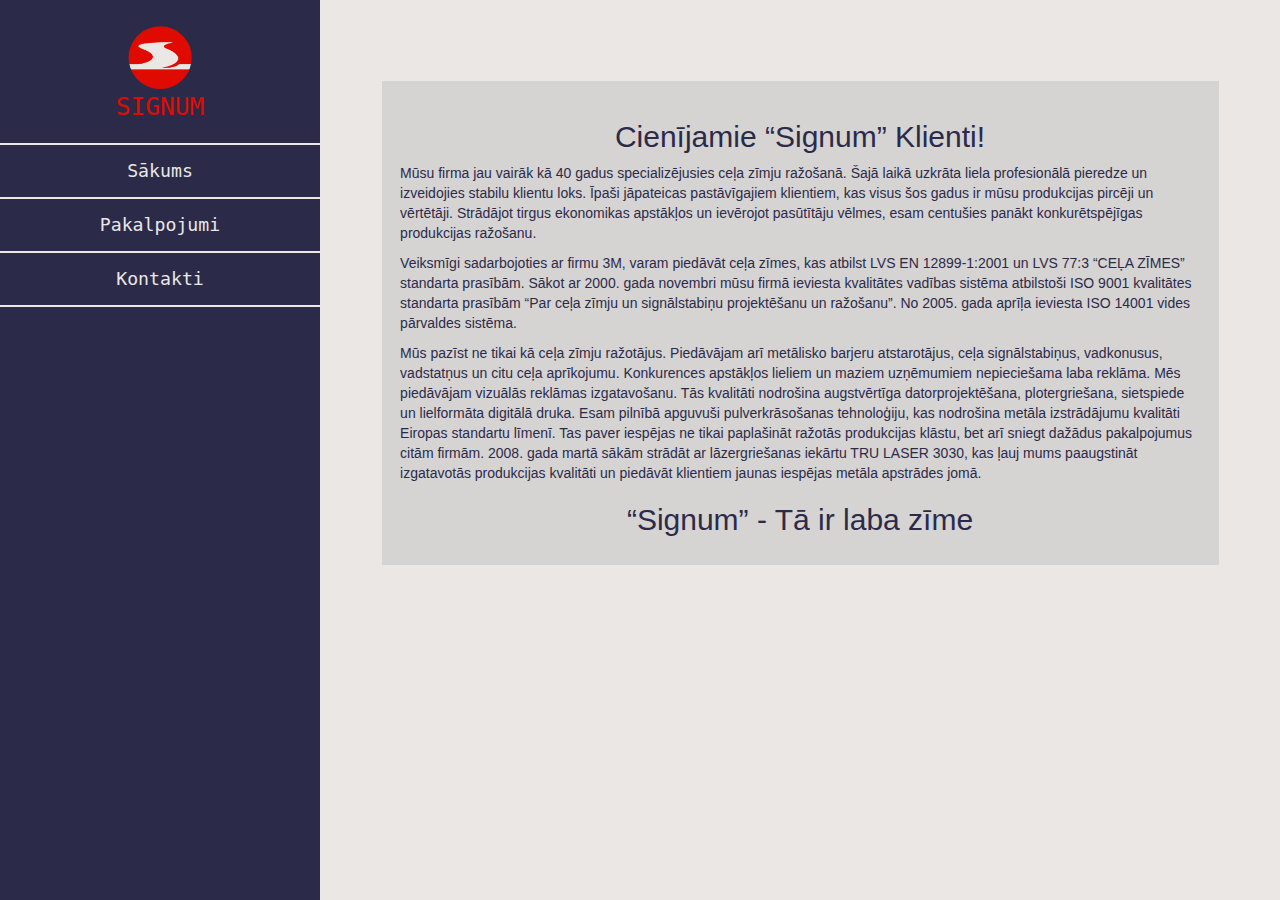
<file: index.html>
<!DOCTYPE html>
<html lang="en">
<head>
  <title>SIGNUM</title>
  <meta charset="utf-8">
  <meta name="viewport" content="width=device-width, initial-scale=1">
  <meta name="description" content="Ceļa zīmes un ceļa aprīkojums">
  <link rel="stylesheet" href="http://maxcdn.bootstrapcdn.com/bootstrap/3.3.6/css/bootstrap.min.css">
  <script src="https://ajax.googleapis.com/ajax/libs/jquery/1.12.0/jquery.min.js"></script>
  <script src="http://maxcdn.bootstrapcdn.com/bootstrap/3.3.6/js/bootstrap.min.js"></script>
  <link rel="shortcut icon" href="logo.ico"/>
  <link rel="stylesheet" type="text/css" href="stils.css">  
</head>

<body>
<div class="container-full">
<div class="row-fluid">

 <div class="col-md-3" id="sidebar">

        <nav class="navbar navbar-default" role="navigation" id="main-menu">  <!-- navbar-->
            
<div class="navbar-header">                         <!-- navbar-header-->
<img src="logo.png" class="navbar-brand visible-xs-block" href="index.html" id="logo2"></img>
	<button type="button" class="navbar-toggle" data-toggle="collapse" data-target=".navbar-collapse">
     <span class="icon-bar"></span>
     <span class="icon-bar"></span>
     <span class="icon-bar"></span>
</button>
</div>
            
            <div class="collapse main-menu navbar-collapse">				<!-- collapse-->
              
<div id="mob-nav" class=" visible-md-block visible-sm-block visible-md-block visible-lg-block"><img src="logo.png" href="index.html" id="logo"></img><p href="index.html" id="signum">SIGNUM</p></div>

             <hr><a href="index.html" id="main-point" class="accordion">Sākums</a>
			 <div class="dropdown">
             <hr><a class="accordion2" href="pakalpojumi.html" id="main-point">Pakalpojumi</a>
              <div class="dropdown-content panel">
  
<hr><a class="submenu" href="submenus/celazimes.html">Ceļa zīmes</a>
 
<a class="submenu" href="submenus/signal-stabini.html">Signālstabiņi</a>
 
<a class="submenu" href="submenus/cela-aprikojums.html">Ceļa aprīkojums &#9660</a>
   
<a class="submenu" href="submenus/lazergriesana-un-metalapstrade.html">Lāzergriešana un metālapstrāde</a>

<a class="submenu" href="submenus/pulverkrasosana.html">Pulverkrāsošana</a>
 
<a class="submenu" href="submenus/3M-pleves.html">3M plēves</a>
 
<a class="submenu" href="submenus/elektroapzimejumi.html">Elektroapzīmējumi</a>
   
<a class="submenu" href="submenus/darba-drosibas-zimes.html">Darba drošības zīmes</a>

<a class="submenu" href="submenus/maju-ielu-nosaukumi.html">Māju un ielu nosaukumi</a>
 
<a class="submenu" href="submenus/turisma-norades-kartes.html">Tūrisma norādes, stendi un kartes</a>
 
<a class="submenu" href="submenus/reklamas-produkcija.html">Reklāmas produkcija</a>
   
<a class="submenu" href="submenus/sietspiedes-pakalpojumi.html">Sietspiedes pakalpojumi</a>
      </div>
		</div>	  
			 <hr><a href="kontakti.html" id="main-point" class="accordion">Kontakti</a>
			 <hr>                
            </div><!-- /.navbar-collapse -->
        </nav>
        
    </div><!--/end left column-->
	
    
<div class="col-md-9" id="main-content">
<div id="wrapper">
<h2>Cienījamie “Signum” Klienti!</h2>

<p>Mūsu firma jau vairāk kā 40 gadus specializējusies ceļa zīmju ražošanā. Šajā laikā uzkrāta liela profesionālā pieredze un izveidojies stabilu klientu loks. Īpaši jāpateicas pastāvīgajiem klientiem, kas visus šos gadus ir mūsu produkcijas pircēji un vērtētāji.
Strādājot tirgus ekonomikas apstākļos un ievērojot pasūtītāju vēlmes, esam centušies panākt konkurētspējīgas produkcijas ražošanu. </p><p>Veiksmīgi sadarbojoties ar firmu 3M, varam piedāvāt ceļa zīmes, kas atbilst LVS EN 12899-1:2001 un LVS 77:3 “CEĻA ZĪMES” standarta prasībām. Sākot ar 2000. gada novembri mūsu firmā ieviesta kvalitātes vadības sistēma atbilstoši ISO 9001 kvalitātes standarta prasībām “Par ceļa zīmju un signālstabiņu projektēšanu un ražošanu”. No 2005. gada aprīļa ieviesta ISO 14001 vides pārvaldes sistēma.
</p><p>Mūs pazīst ne tikai kā ceļa zīmju ražotājus. Piedāvājam arī metālisko barjeru atstarotājus, ceļa signālstabiņus, vadkonusus, vadstatņus un citu ceļa aprīkojumu.
Konkurences apstākļos lieliem un maziem uzņēmumiem nepieciešama laba reklāma. Mēs piedāvājam vizuālās reklāmas izgatavošanu. Tās kvalitāti nodrošina augstvērtīga datorprojektēšana, plotergriešana, sietspiede un lielformāta digitālā druka.
Esam pilnībā apguvuši pulverkrāsošanas tehnoloģiju, kas nodrošina metāla izstrādājumu kvalitāti Eiropas standartu līmenī. Tas paver iespējas ne tikai paplašināt ražotās produkcijas klāstu, bet arī sniegt dažādus pakalpojumus citām firmām.
2008. gada martā sākām strādāt ar lāzergriešanas  iekārtu TRU LASER 3030, kas ļauj mums paaugstināt izgatavotās produkcijas kvalitāti un piedāvāt klientiem jaunas iespējas metāla apstrādes jomā.</p>

<h2>“Signum” - Tā ir laba zīme</h2>
</div>
</div> 

</div>
</div>
</body>
</html>
</file>
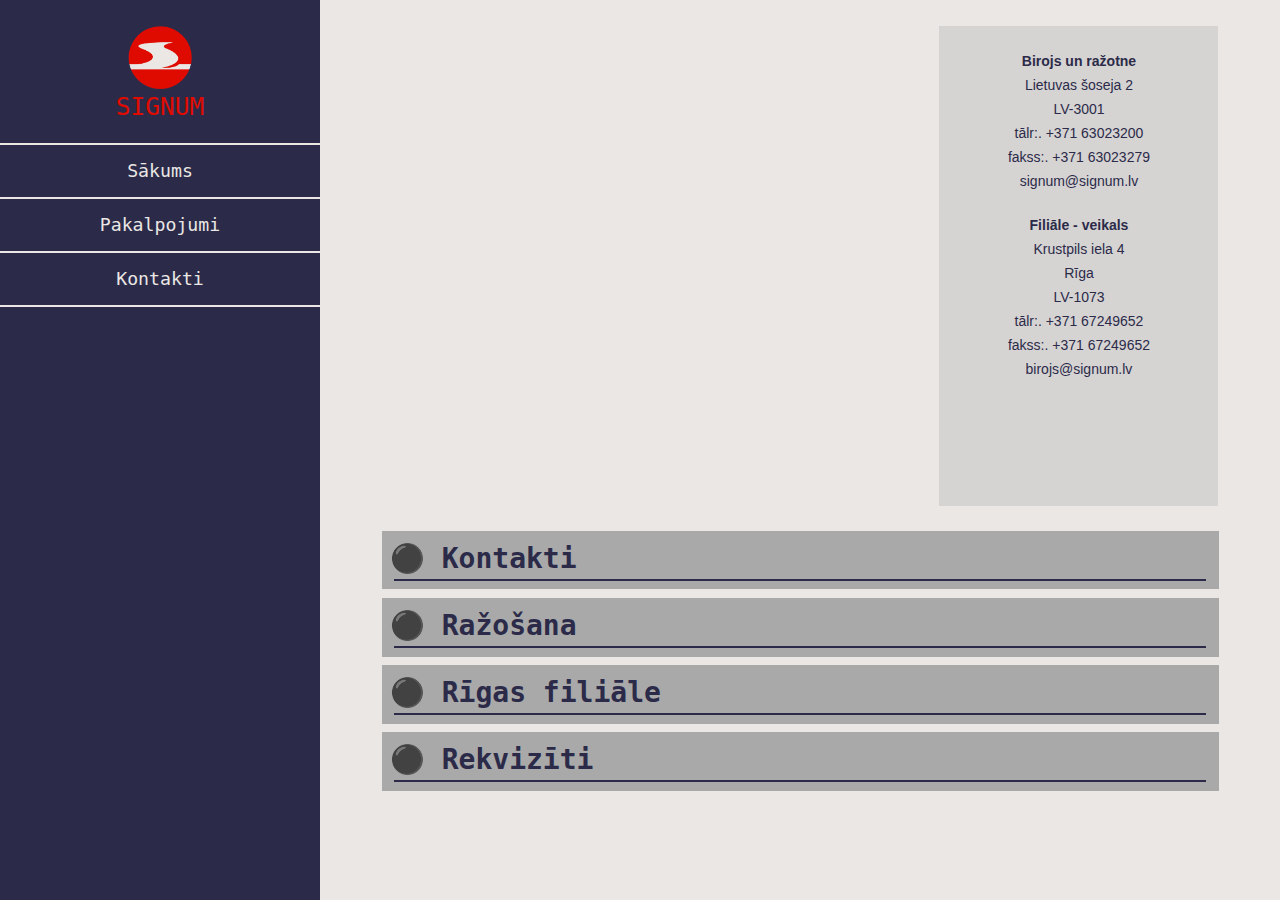
<file: kontakti.html>
<!DOCTYPE html>
<html lang="en">
<head>
  <title>SIGNUM</title>
  <meta charset="utf-8">
  <meta name="viewport" content="width=device-width, initial-scale=1">
  <link rel="stylesheet" href="http://maxcdn.bootstrapcdn.com/bootstrap/3.3.6/css/bootstrap.min.css">
  <script src="https://ajax.googleapis.com/ajax/libs/jquery/1.12.0/jquery.min.js"></script>
  <script src="http://maxcdn.bootstrapcdn.com/bootstrap/3.3.6/js/bootstrap.min.js"></script>
  <link rel="shortcut icon" href="logo.ico"/>
  <link rel="stylesheet" type="text/css" href="stils.css">
</head>
<body>
<div class="container-full">
<div class="row-fluid">

<div class="col-md-3" id="sidebar">

        <nav class="navbar navbar-default" role="navigation" id="main-menu">  <!-- navbar-->
            
<div class="navbar-header">                         <!-- navbar-header-->
<img src="logo.png" class="navbar-brand visible-xs-block" href="index.html" id="logo2"></img>
	<button type="button" class="navbar-toggle" data-toggle="collapse" data-target=".navbar-collapse">
     <span class="icon-bar"></span>
     <span class="icon-bar"></span>
     <span class="icon-bar"></span>
</button>
</div>
            
            <div class="collapse main-menu navbar-collapse">				<!-- collapse-->
              
<div id="mob-nav" class=" visible-md-block visible-sm-block visible-md-block visible-lg-block"><img src="logo.png" href="index.html" id="logo"></img><p href="index.html" id="signum">SIGNUM</p></div>

             <hr><a href="index.html" id="main-point" class="accordion" >Sākums</a>
			 <div class="dropdown">
             <hr><a class="accordion2" href="pakalpojumi.html" id="main-point">Pakalpojumi</a>
              <div class="dropdown-content panel">
  
<hr><a class="submenu" href="submenus/celazimes.html">Ceļa zīmes</a>
 
<a class="submenu" href="submenus/signal-stabini.html">Signālstabiņi</a>
 
<a class="submenu" href="submenus/cela-aprikojums.html">Ceļa aprīkojums &#9660</a>
   
<a class="submenu" href="submenus/lazergriesana-un-metalapstrade.html">Lāzergriešana un metālapstrāde</a>

<a class="submenu" href="submenus/pulverkrasosana.html">Pulverkrāsošana</a>
 
<a class="submenu" href="submenus/3M-pleves.html">3M plēves</a>
 
<a class="submenu" href="submenus/elektroapzimejumi.html">Elektroapzīmējumi</a>
   
<a class="submenu" href="submenus/darba-drosibas-zimes.html">Darba drošības zīmes</a>

<a class="submenu" href="submenus/maju-ielu-nosaukumi.html">Māju un ielu nosaukumi</a>
 
<a class="submenu" href="submenus/turisma-norades-kartes.html">Tūrisma norādes, stendi un kartes</a>
 
<a class="submenu" href="submenus/reklamas-produkcija.html">Reklāmas produkcija</a>
   
<a class="submenu" href="submenus/sietspiedes-pakalpojumi.html">Sietspiedes pakalpojumi</a>
      </div>
		</div>	  
			 <hr><a href="kontakti.html" id="main-point" class="accordion">Kontakti</a>
			 <hr>
                
                
            </div><!-- /.navbar-collapse -->
        </nav>
        
    </div><!--/end left column-->
    
<div class="col-md-9" id="main-content">
<div id="wrapper2">

<div class="row row-fluid" id="karte">

<iframe class="col-sm-8" id="map" src="https://www.google.com/maps/d/u/0/embed?mid=1Pb0Owi7r6hDZ1-q-f5m2jztF0ZyHxNeI"></iframe>

<div class="col-sm-4" id="kontakti" >
<div class="col-xs-6 col-sm-12">
<br><b><p>Birojs un ražotne</p></b>
<p>Lietuvas šoseja 2</p>
<p>LV-3001</p>
<p>tālr:. +371 63023200</p>
<p>fakss:. +371 63023279</p>
<p>signum@signum.lv</p><br>
</div><div class="col-xs-6 col-sm-12">
<b><p>Filiāle - veikals</p></b>
<p>Krustpils iela 4</p>
<p>Rīga</p>
<p>LV-1073</p>
<p>tālr:. +371 67249652</p>
<p>fakss:. +371 67249652</p>
<p>birojs@signum.lv</p>
</div>
</div>
</div>
<div class="row">
<div class="col-xs-12">

  <div class="panel-group" id="accordion3">
    <div class="panel panel-default" id="paneli">
          <div id="num" data-toggle="collapse" data-parent="#accordion3" href="#collapse1">&#9899; Kontakti<hr id="hr2"></div>
      <div id="collapse1" class="panel-collapse collapse">
        <div id="continfo">
		<table class="table">
<tbody>
<tr>
	<td>Valdes priekšsēdētājs<br>Vitālijs Upenieks</td>
	<td>+371 29272770<br>vitaly@signum.lv</td>
</tr>

<tr>
	<td>Ražošanas direktors<br>Andris Rodze</td>
	<td>+371 29223881<br>rodze@signum.lv</td>
</tr>

<tr>
	<td>Galvenā grāmatvede<br>Mudīte Vildava</td>
	<td>+371 63023247<br>mudite@signum.lv</td>
</tr>
</tbody>
</table>
		</div>
      </div>
    </div>
	    <div class="panel panel-default" id="paneli">
          <div id="num" data-toggle="collapse" data-parent="#accordion3" href="#collapse2">&#9899; Ražošana<hr id="hr2"></div>
      <div id="collapse2" class="panel-collapse collapse">
        <div id="continfo">
		<table class="table">
<tbody>
<tr>
	<td>Klientu konsultants<br>Andris Upenieks</td>
	<td>+371 29481951<br>upenieksa@signum.lv</td>
</tr>
<tr>
	<td>Darbu rīkotājs<br>Kaspars Šalājevs</td>
	<td>+371 29823718<br>kaspars@signum.lv
</td>
</tr>
<tr>
	<td>Realizācija<br>Ligita Korsīte</td>
	<td>+371 29425588<br>gita@signum.lv</td>
</tr>
</tbody>
</table>
		</div>
      </div>
    </div>
    <div class="panel panel-default" id="paneli">
          <div id="num" data-toggle="collapse" data-parent="#accordion3" href="#collapse3">&#9899; Rīgas filiāle<hr id="hr2"></div>
      <div id="collapse3" class="panel-collapse collapse">
        <div id="continfo">
		<table class="table">
<tbody>
<tr>
	<td>Laura Pastare</td>
	<td>+371 67249652<br>mob.: +37126520542<br>birojs@signum.lv</td>
</tr>

</tbody>
</table>
		</div>
      </div>
    </div>
	<div class="panel panel-default" id="paneli">
          <div id="num" data-toggle="collapse" data-parent="#accordion3" href="#collapse4">&#9899; Rekvizīti<hr id="hr2"></div>
      <div id="collapse4" class="panel-collapse collapse">
        <div id="continfo">
		<table class="table">
<tbody>
<tr>
	<td>Sabiedrība ar ierobežotu atbildību<br>"SIGNUM" SIA<br>Lietuvas šosejā 2E, Jelgavā, LV-3001<br>Vien. reģ. Nr. LV 40003175968<br>Swedbank<br>LV97HABA0551003713953<br>HABALV2X</td>
</tr>
</tbody>
</table>
		</div>
      </div>
    </div>
  </div> 



</div>
</div> <!--panel collumn--> 


</div></div></div></div>

</body>
</html>
</file>
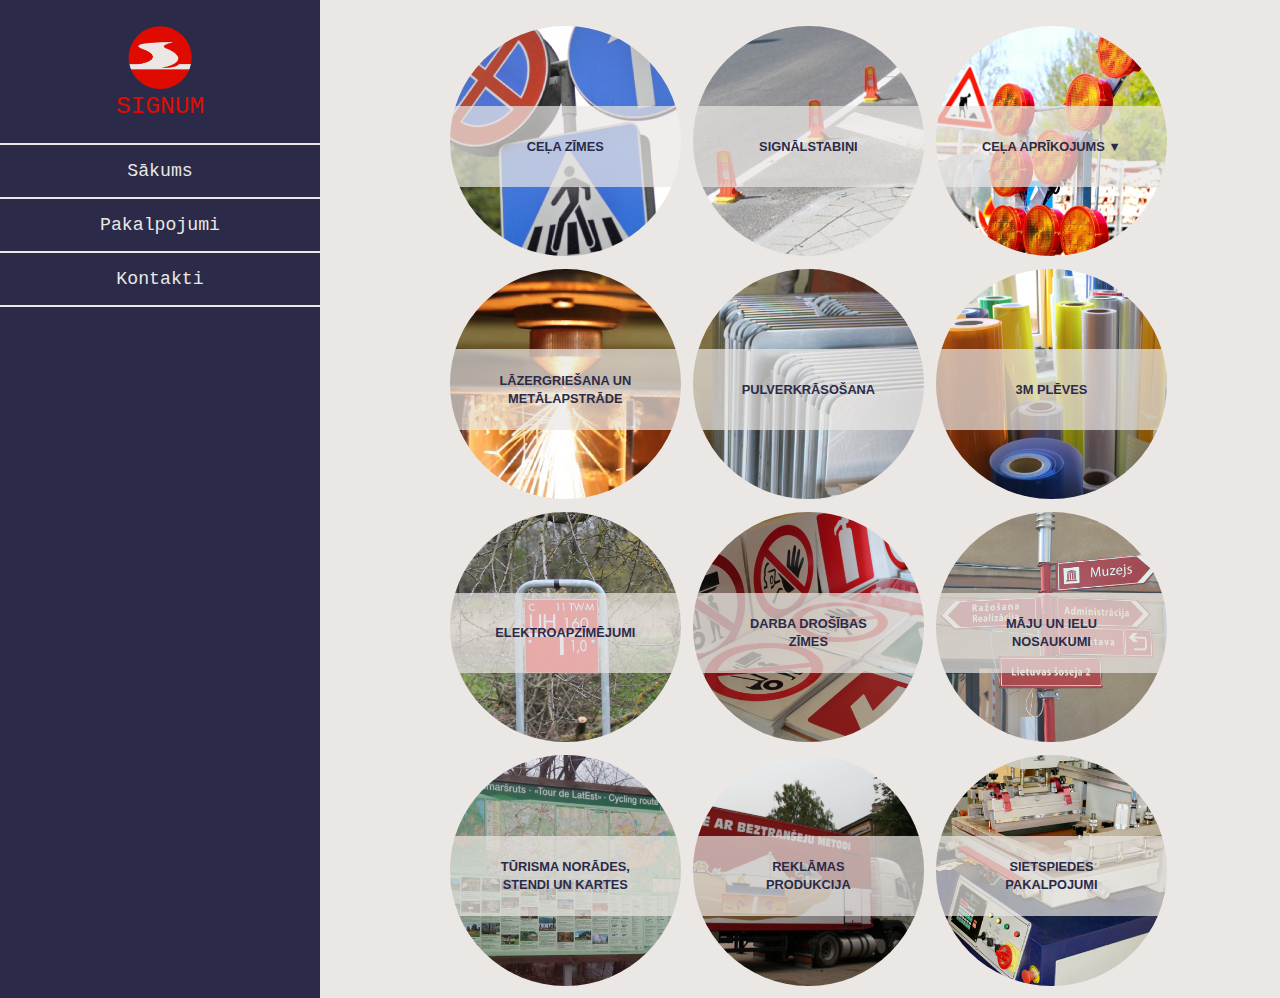
<file: pakalpojumi.html>
<!DOCTYPE html>
<html lang="en">
<head>
  <title>SIGNUM</title>
  <meta charset="utf-8">
  <meta name="viewport" content="width=device-width, initial-scale=1">
  <meta name="description" content="Ceļa zīmes un ceļa aprīkojums">
  <link rel="stylesheet" href="http://maxcdn.bootstrapcdn.com/bootstrap/3.3.6/css/bootstrap.min.css">
  <script src="https://ajax.googleapis.com/ajax/libs/jquery/1.12.0/jquery.min.js"></script>
  <script src="http://maxcdn.bootstrapcdn.com/bootstrap/3.3.6/js/bootstrap.min.js"></script>
  <link rel="shortcut icon" href="logo.ico"/>
  <link rel="stylesheet" type="text/css" href="stils.css">  
</head>

<body>
<div class="container-full">
<div class="row-fluid">

 <div class="col-md-3" id="sidebar">

        <nav class="navbar navbar-default" role="navigation" id="main-menu">  <!-- navbar-->
            
<div class="navbar-header">                         <!-- navbar-header-->
<img src="logo.png" class="navbar-brand visible-xs-block" href="index.html" id="logo2"></img>
	<button type="button" class="navbar-toggle" data-toggle="collapse" data-target=".navbar-collapse">
     <span class="icon-bar"></span>
     <span class="icon-bar"></span>
     <span class="icon-bar"></span>
</button>
</div>
            
            <div class="collapse main-menu navbar-collapse">				<!-- collapse-->
              
<div id="mob-nav" class=" visible-md-block visible-sm-block visible-md-block visible-lg-block"><img src="logo.png" href="index.html" id="logo"></img><p href="index.html" id="signum">SIGNUM</p></div>

             <hr><a href="index.html" id="main-point" class="accordion">Sākums</a>
			 <div class="dropdown">
             <hr><a class="accordion2" href="pakalpojumi.html" id="main-point">Pakalpojumi</a>
              <div class="dropdown-content panel">
  
<hr><a class="submenu" href="submenus/celazimes.html">Ceļa zīmes</a>
 
<a class="submenu" href="submenus/signal-stabini.html">Signālstabiņi</a>
 
<a class="submenu" href="submenus/cela-aprikojums.html">Ceļa aprīkojums &#9660</a>
   
<a class="submenu" href="submenus/lazergriesana-un-metalapstrade.html">Lāzergriešana un metālapstrāde</a>

<a class="submenu" href="submenus/pulverkrasosana.html">Pulverkrāsošana</a>
 
<a class="submenu" href="submenus/3M-pleves.html">3M plēves</a>
 
<a class="submenu" href="submenus/elektroapzimejumi.html">Elektroapzīmējumi</a>
   
<a class="submenu" href="submenus/darba-drosibas-zimes.html">Darba drošības zīmes</a>

<a class="submenu" href="submenus/maju-ielu-nosaukumi.html">Māju un ielu nosaukumi</a>
 
<a class="submenu" href="submenus/turisma-norades-kartes.html">Tūrisma norādes, stendi un kartes</a>
 
<a class="submenu" href="submenus/reklamas-produkcija.html">Reklāmas produkcija</a>
   
<a class="submenu" href="submenus/sietspiedes-pakalpojumi.html">Sietspiedes pakalpojumi</a>
      </div>
		</div>	  
			 <hr><a href="kontakti.html" id="main-point" class="accordion">Kontakti</a>
			 <hr>                
            </div><!-- /.navbar-collapse -->
        </nav>
        
    </div><!--/end left column-->
    
<div class="col-md-9" id="main-content">

	<div class="row" id="pak">

<div class="col-xs-3" id="apli"><a href="submenus/celazimes.html">
<img src="atteli/01.png" class="img-circle"></img><div id="virsraksts"><p>Ceļa zīmes</p></div>
</a></div>

<div class="col-xs-3" id="apli"><a href="submenus/signal-stabini.html">
<img src="atteli/02.png" class="img-circle"></img><div id="virsraksts"><p>Signālstabiņi</p></div>
</a></div>

<div class="col-xs-3" id="apli"><a href="submenus/cela-aprikojums.html">
<img src="atteli/03.png" class="img-circle"></img><div id="virsraksts"><p>Ceļa aprīkojums &#9660</p></div>
</a></div>
	</div>

	<div class="row" id="pak">	
<div class="col-xs-3" id="apli"><a href="submenus/lazergriesana-un-metalapstrade.html">
<img src="atteli/04.png" class="img-circle"></img><div id="virsraksts"><p>lāzergriešana un<br>metālapstrāde</p></div>
</a></div>

<div class="col-xs-3" id="apli"><a href="submenus/pulverkrasosana.html">
<img src="atteli/05-2.png" class="img-circle"></img><div id="virsraksts"><p>Pulverkrāsošana</p></div>
</a></div>

<div class="col-xs-3" id="apli"><a href="submenus/3M-pleves.html">
<img src="atteli/06.png" class="img-circle"></img><div id="virsraksts"><p>3M plēves</p></div>
</a></div>
	</div>

	<div class="row" id="pak">	
<div class="col-xs-3" id="apli"><a href="submenus/elektroapzimejum.html">
<img src="atteli/07.png" class="img-circle"></img><div id="virsraksts"><p>Elektroapzīmējumi</p></div>
</a></div>

<div class="col-xs-3" id="apli"><a href="submenus/darba-drosibas-zimes.html">
<img src="atteli/08.png" class="img-circle"></img><div id="virsraksts"><p>Darba drošības<br>zīmes</p></div>
</a></div>

<div class="col-xs-3" id="apli"><a href="submenus/maju-ielu-nosaukumi.html">
<img src="atteli/09.png" class="img-circle"></img><div id="virsraksts"><p>Māju un ielu<br>nosaukumi</p></div>
</a></div>
	</div>

	<div class="row" id="pak">	
<div class="col-xs-3" id="apli"><a href="submenus/turisma-norades-kartes.html">
<img src="atteli/10.png" class="img-circle"></img><div id="virsraksts"><p>Tūrisma norādes,<br>stendi un kartes</p></div>
</a></div>

<div class="col-xs-3" id="apli"><a href="submenus/reklamas-produkcija.html">
<img src="atteli/11.png" class="img-circle"></img><div id="virsraksts"><p>Reklāmas<br>produkcija</p></div>
</a></div>

<div class="col-xs-3" id="apli"><a href="submenus/sietspiedes-pakalpojumi.html">
<img src="atteli/12.png" class="img-circle"></img><div id="virsraksts"><p>Sietspiedes<br>pakalpojumi</p></div>
</a></div>
</div>

</div>

</div>
</div>
</body>
</html>
</file>
<file: stils.css>
html, body {
height: 100%;
background-color: #EAE7E4;
font-family: "Trebuchet MS", "Lucida Grande", "Lucida Sans Unicode", "Lucida Sans", Tahoma, sans-serif;
color: #2B2B49;
}

  /*navigācijas josla*/
#sidebar{
position: fixed;
top: 0;
bottom: 0;
left: 0;
z-index: 100;
margin: 0%;
padding: 0%;
text-align: center;
background-color: #2B2B49;
}

.navbar-collapse{
margin: 0%;
padding: 0%;
}

#main-menu{
margin: 0;
padding: 0%;
padding-top: 8%;
display:block;
overflow:inherit;
height: 150%;
background-color: #2B2B49;
text-align: center;
border-radius: 0%;
border: none; 
margin-left: 0;
margin-right: 0;
}

#logo{
width: 20%;
height: auto;
user-drag: none; 
user-select: none;
-moz-user-select: none;
-webkit-user-drag: none;
-webkit-user-select: none;
-ms-user-select: none;
}

#logo2{
display: absolute;
width: 50px;
height: auto;
user-drag: none; 
user-select: none;
-moz-user-select: none;
-webkit-user-drag: none;
-webkit-user-select: none;
-ms-user-select: none;
margin: 0;
padding: 4px;
margin-left: 10px;
}

#signum{
font-family: impact, monospace, sans-serif;
text-transform: uppercase;
font-weight: 150;
color: #E00B00;
text-align: center;
font-size: 175%;
-moz-user-select: -moz-none;
-khtml-user-select: none;
-webkit-user-select: none;
-ms-user-select: none;
user-select: none;
}

#mob-nav{
margin-bottom: 6%;
}

#main-point{
color: #EAE7E4;
width: 100%;
padding-top: 5%;
padding-bottom:5%;
margin: 0%;
display: inline-block;
text-decoration: none;
font-size: 130%;
text-align: center;
line-height: 1.1;
font-family: Consolas, monaco, monospace;
}

hr{
height: 2px;
margin: 0;
padding: 0;
background-color: #EAE7E4;
border: none;
}

.dropdown-content{
background-color: #EAE7E4;
width: 100%;
text-align: center;
margin: 0%;
display: inline-block;
padding: 0%;
border-radius: 0;
}

a.submenu{
color: #2B2B49;
display: inline-block;
width: 100%;
padding-top: 2%;
padding-bottom: 2%;
}

a.submenu:hover{
text-decoration: none;
background-color: #E00B00;
width: 100%;
}

a.accordion {
padding: 6%;
display: block;
border: none;
cursor: pointer;
width: 100%;
text-decoration: none;
}

a.accordion2 {
padding: 6%;
display: block;
border: none;
cursor: pointer;
width: 100%;
text-decoration: none;
}

.panel{
border: none;
box-shadow: none;
}

.dropdown { /*does nothing???*/
position: relative;
display: block;
width: 100%;
margin: none;
border: none;
}

.dropdown-content { /*hides dropdown*/
display: none;
position: absolute;
}

.dropdown-content a { /*does nothing???*/
display: block;
-webkit-transition:max-height 500ms ease;
-moz-transition:max-height 500ms ease;
-o-transition:max-height 500ms ease;
transition:max-height 500ms ease;
}

.dropdown-content a:hover{
background-color: #E00B00;
}

.dropdown:hover .dropdown-content { /*opens dropdown*/
display: block;
position: relative;
}

.dropdown:hover .accordion2 { /*colors pakalpojumi*/
background-color: #E00B00;
-webkit-transition: background .5s ease-out;
-moz-transition: background .5s ease-out;
-ms-transition: background .5s ease-out;
-o-transition: background .5s ease-out;
transition: background .5s ease-out;
}
.accordion:hover { /*colors every other div*/
background-color: #E00B00;
-webkit-transition: background .5s ease-out;
-moz-transition: background .5s ease-out;
-ms-transition: background .5s ease-out;
-o-transition: background .5s ease-out;
transition: background .5s ease-out;
}


		/*index.html*/
#main-content{
position: relative;
float: right;
margin: auto;
margin-top: 2%;
}

#wrapper {
width: 90%;
margin: auto;
margin-top: 6%;
margin-bottom: 6%;
background-color: #D6D3D3;
text-align: left;
padding: 2%;
}

#wrapper h2{
text-align: center;
}


		/*pakalpojumi.html*/	
#apli {
width: 18vw;
height: auto;
text-align:center;
margin: 0;
margin-left: 1vw;
padding: 0;
display:inline-block;
float:none;
text-align:left;
margin-right:-4px;
}

.img-circle{
width: 18vw;
height: auto;
overflow: hidden;
margin: 0;
z-index: 1;
user-drag: none; 
user-select: none;
-moz-user-select: none;
-webkit-user-drag: none;
-webkit-user-select: none;
-ms-user-select: none;
}

#pak {
text-align:center;
margin-bottom: 1vw;
}

#virsraksts {
width: 100%;
height: 35%;
background-color: rgba(234, 231, 228, 0.7);
z-index: 10;
position: absolute;
left: 0;
top: 35%;
padding: auto;
-webkit-transition: background-color 500ms;
-moz-transition: background-color 500ms;
-o-transition: background-color 500ms;
transition: background-color 500ms;
}

#virsraksts p{
color: #2B2B49;
text-align:center;
position: absolute;
text-transform: uppercase;
font-size: 1vmax;
font-weight: 600;
top: 50%;
left: 50%;
transform: translate(-50%, -50%);
white-space: pre;
text-decoration: none;
user-select: none;
-moz-user-select: none;
-webkit-user-drag: none;
-webkit-user-select: none;
-ms-user-select: none;
}

#virsraksts:hover {
background-color: rgba(234, 231, 228, 0.9);
}


		/*kontakti.html*/
#wrapper2 {
width: 90%;
margin: auto;
padding: auto;
border: none;
}

#karte{
margin-bottom: 3%;
margin-right: 0;
margin-left: 0;
}

iframe{
border: none;
padding: 0;
}

#map {
height: 480px;
padding: 0;
}

#paneli {
margin-bottom: 1%;
}

#kontakti{
background-color: #D6D3D3;
padding: 1%;
text-align: center;
min-height: 480px;
}

#kontakti p{
font-size: 100%;
text-align: center;
line-height: 100%;
padding: auto;
}

.table{
text-align: center;
background-color: #D6D3D3;
margin: 0;
}

#hr2{
height: 2px;
padding: auto;
background-color: #2B2B49;
border: none;
width: 99%;
margin-left: auto;
margin-right: auto;
}

#num{
background-color: darkgrey;	
font-family: Consolas, monaco, monospace;
color: #2B2B49;
font-weight: bold;
padding: 1%;
width: 100%;
height: 100%;
border: 0;
font-size: 200%;
}

#num:hover {
background-color: #8c8c8c;
}

.collapse{
-webkit-transition: height 2s;
transition: height 2s;
}


		/*/submenus*/
#gallery-wrapper {
background-color: #D6D3D3;
}

.carousel-inner > .item > a > img {
width: 100%;
height: 31vmax;
object-fit: cover;
}

#description {
margin: auto;
padding: 2%;
padding-top: 3%;
padding-bottom: 1%;
margin-bottom: 4%;
}


		/*collapsed one*/
@media screen and (max-width: 767px) {  
#sidebar{
position: static;  
height: 0%;
margin: 0%;
padding: 0%;
text-align: center;
}

.navbar-header{
position: static; 
background-color: #2B2B49;
width: 100%;
}

.navbar-collapse.in {
background-color: #2B2B49;
overflow: hidden;
}

a.submenu{
padding-top: 1%;
padding-bottom: 1%;
}

.navbar-toggle{
background-color: #EAE7E4;
}

#wrapper2, #wrapper{
width: 100%;
}

#main-content{
margin-top: 2%;
}

#wrapper{
padding: 5%;
margin-top: 0;
margin-bottom: 6%
}

#wrapper2 {
font-size: 10px;
line-height: normal;
}

#main-menu{
padding-top: 0%;
z-index: 200;
height: 80%;
width: 100%;
font-family: Consolas, monaco, monospace;
background-color: #2B2B49;
text-align: center;
border-radius: 0%;
border: none;  
}

#apli {
width: 25vmin;
}

.img-circle {
width: 25vmin;
}

#virsraksts p{
font-size: 2vmin;
}

#kontakti{
min-height: 17em;
height: 100%;
padding: auto;
}

#map{
height: 80vw;
width: 100%;
}

#main-content{
float: none;
}
}

@media screen and (max-width: 991px) and (min-width: 768px){
#main-content{
width: 70%;
float: right;
}

#sidebar{
width: 30%;
}

.navbar-header, .navbar-collapse.in, .navbar-toggle, .navbar-default{
display: none;
}

.navbar-default .navbar-collapse, .navbar-default .navbar-form {
border: none;
box-shadow: none;
}

.navbar-collapse.collapse {
display: block!important;
}

.navbar-nav>li, .navbar-nav {
float: left !important;
}

.navbar-nav.navbar-right:last-child {
margin-right: -15px !important;
}

.navbar-right {
float: right!important;
}
}
</file>
